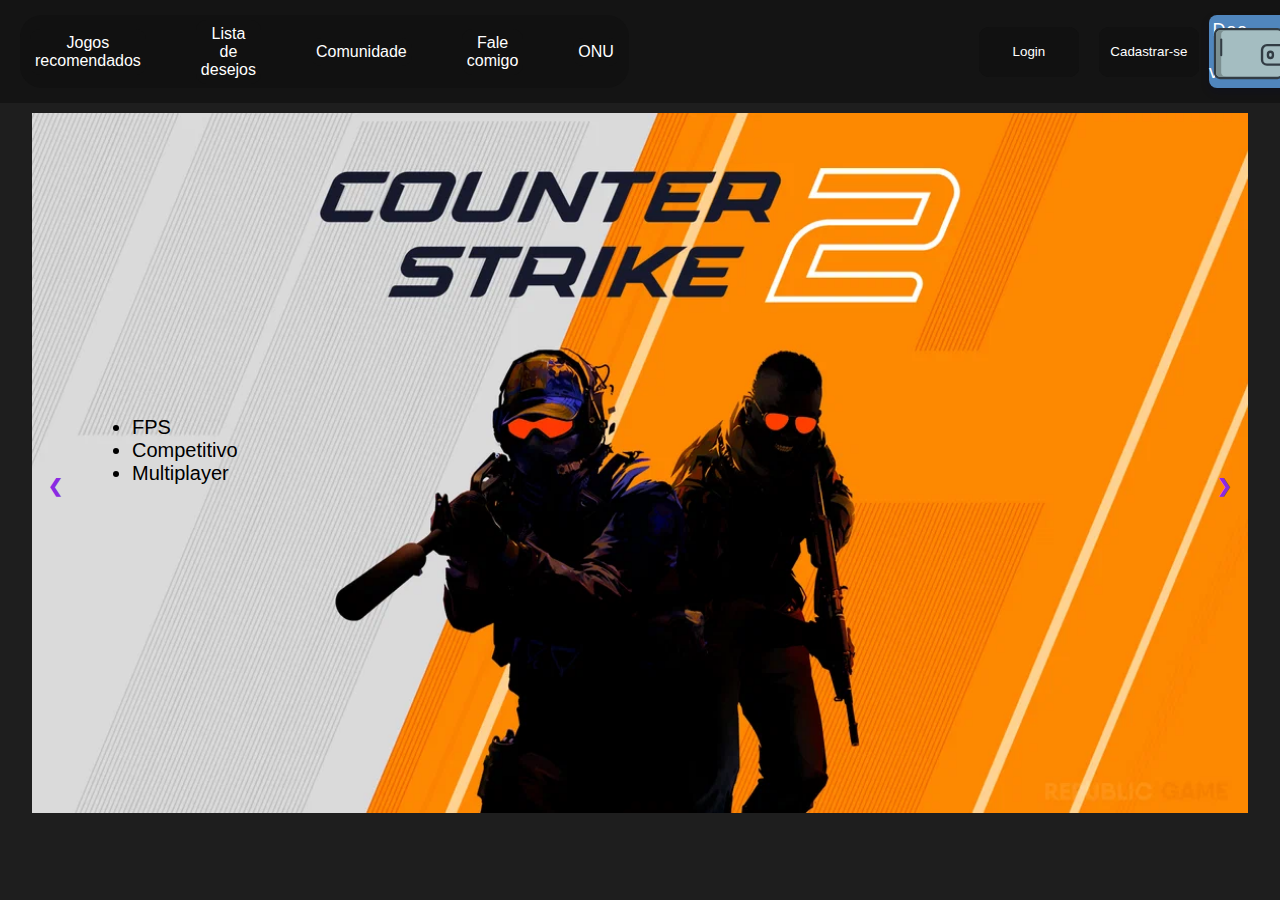
<file: Sites/index.html>
<!DOCTYPE html>
<html lang="pt-br">

<head>
  <meta charset="UTF-8">
  <meta name="viewport" content="width=device-width, initial-scale=1.0">
  <title>Meu Site</title>
  <link rel="stylesheet" href="css/style.css">
</head>

<body>
  <div class="div_mom">
    <nav>
      <div class="div_nav_content">
        <div class="div_nav_page">
          <a href="/populargames" class="div_nav_popular_games marginright centralization glow-on-hover">
            Jogos recomendados
          </a>
          <a href="/wishlist" class="div_nav_wishlist marginright centralization glow-on-hover">
            Lista de desejos
          </a>
          <a href="/community" class="div_nav_community marginright centralization glow-on-hover">
            Comunidade
          </a>
          <a href="/speak" class="div_nav_speak marginright centralization glow-on-hover">
            Fale comigo
          </a>
          <a href="/onu" class="div_nav_onu glow-on-hover">
            ONU
          </a>
        </div>
        <div class="div_nav_login">
          <button id="button_login" class="button_login glow-on-hover">Login</button>
        </div>
        <div class="div_nav_singup">
          <button id="button_singup" class="button_singup glow-on-hover">Cadastrar-se</button>
        </div>
        <div class="div_nav_donation">
          <div class="btnwallet">
            <button class="button">
              <span class="button__text">
                Doe um valor
              </span>
              <svg class="button__svg" role="presentational" viewBox="0 0 600 600">
                <defs>
                  <clipPath id="myClip">
                    <rect x="0" y="0" width="100%" height="50%" />
                  </clipPath>
                </defs>
                <g clip-path="url(#myClip)">
                  <g id="money">
                    <path
                      d="M441.9,116.54h-162c-4.66,0-8.49,4.34-8.62,9.83l.85,278.17,178.37,2V126.37C450.38,120.89,446.56,116.52,441.9,116.54Z"
                      fill="#699e64" stroke="#323c44" stroke-miterlimit="10" stroke-width="14" />
                    <path
                      d="M424.73,165.49c-10-2.53-17.38-12-17.68-24H316.44c-.09,11.58-7,21.53-16.62,23.94-3.24.92-5.54,4.29-5.62,8.21V376.54H430.1V173.71C430.15,169.83,427.93,166.43,424.73,165.49Z"
                      fill="#699e64" stroke="#323c44" stroke-miterlimit="10" stroke-width="14" />
                  </g>
                  <g id="creditcard">
                    <path
                      d="M372.12,181.59H210.9c-4.64,0-8.45,4.34-8.58,9.83l.85,278.17,177.49,2V191.42C380.55,185.94,376.75,181.57,372.12,181.59Z"
                      fill="#a76fe2" stroke="#323c44" stroke-miterlimit="10" stroke-width="14" />
                    <path
                      d="M347.55,261.85H332.22c-3.73,0-6.76-3.58-6.76-8v-35.2c0-4.42,3-8,6.76-8h15.33c3.73,0,6.76,3.58,6.76,8v35.2C354.31,258.27,351.28,261.85,347.55,261.85Z"
                      fill="#ffdc67" />
                    <path d="M249.73,183.76h28.85v274.8H249.73Z" fill="#323c44" />
                  </g>
                </g>
                <g id="wallet">
                  <path
                    d="M478,288.23h-337A28.93,28.93,0,0,0,112,317.14V546.2a29,29,0,0,0,28.94,28.95H478a29,29,0,0,0,28.95-28.94h0v-229A29,29,0,0,0,478,288.23Z"
                    fill="#a4bdc1" stroke="#323c44" stroke-miterlimit="10" stroke-width="14" />
                  <path
                    d="M512.83,382.71H416.71a28.93,28.93,0,0,0-28.95,28.94h0V467.8a29,29,0,0,0,28.95,28.95h96.12a19.31,19.31,0,0,0,19.3-19.3V402a19.3,19.3,0,0,0-19.3-19.3Z"
                    fill="#a4bdc1" stroke="#323c44" stroke-miterlimit="10" stroke-width="14" />
                  <path d="M451.46,435.79v7.88a14.48,14.48,0,1,1-29,0v-7.9a14.48,14.48,0,0,1,29,0Z" fill="#a4bdc1"
                    stroke="#323c44" stroke-miterlimit="10" stroke-width="14" />
                  <path
                    d="M147.87,541.93V320.84c-.05-13.2,8.25-21.51,21.62-24.27a42.71,42.71,0,0,1,7.14-1.32l-29.36-.63a67.77,67.77,0,0,0-9.13.45c-13.37,2.75-20.32,12.57-20.27,25.77l.38,221.24c-1.57,15.44,8.15,27.08,25.34,26.1l33-.19c-15.9,0-28.78-10.58-28.76-25.93Z"
                    fill="#7b8f91" />
                  <path d="M148.16,343.22a6,6,0,0,0-6,6v92a6,6,0,0,0,12,0v-92A6,6,0,0,0,148.16,343.22Z"
                    fill="#323c44" />
                </g>
              </svg>
            </button>
          </div>
        </div>
      </div>
    </nav>


    <div class="slideshow-container">

      <div class="mySlides fade">
        <div class="numbertext"></div>
        <img class="slideshow-img" src="img/counterstrike.webp" style="width:100%">
        <ul class="counterstrike-desc">
          <li>FPS</li>
          <li>Competitivo</li>
          <li>Multiplayer</li>
        </ul>
      </div>

      <div class="mySlides fade">
        <div class="numbertext"></div>
        <img class="slideshow-img" src="img/deadbydaylight.jpg" style="width:100%">
        <div class="text"></div>
      </div>

      <div class="mySlides fade">
        <div class="numbertext"></div>
        <img class="slideshow-img" src="img/undertale.png" style="width:100%">
        <div class="text"></div>
      </div>

      <a class="prev" onclick="plusSlides(-1)">&#10094;</a>
      <a class="next" onclick="plusSlides(1)">&#10095;</a>
    </div>
    <br>

    <div style="text-align:center">
      <span class="dot" onclick="currentSlide(1)"></span>
      <span class="dot" onclick="currentSlide(2)"></span>
      <span class="dot" onclick="currentSlide(3)"></span>
    </div>











  </div>
  <script type="text/javascript" async src="js/mainjs.js"></script>
</body>

</html>
</file>
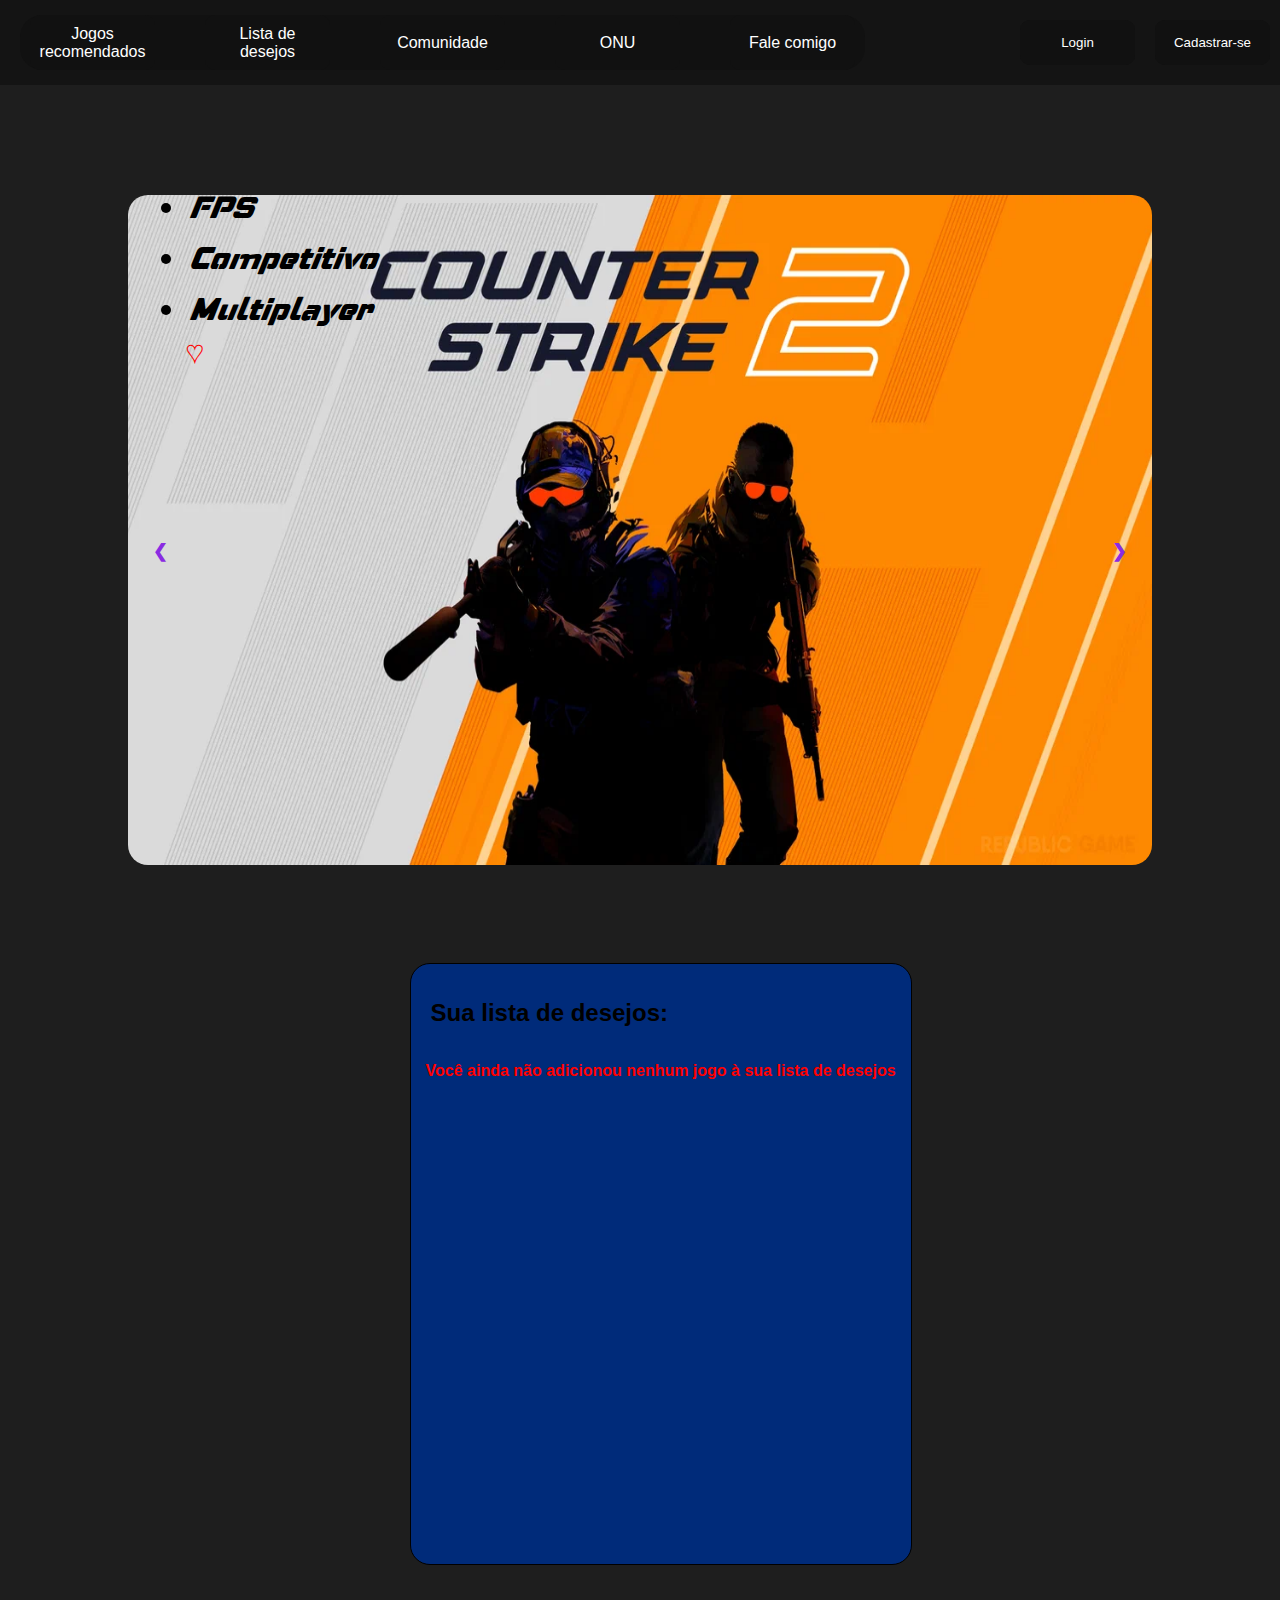
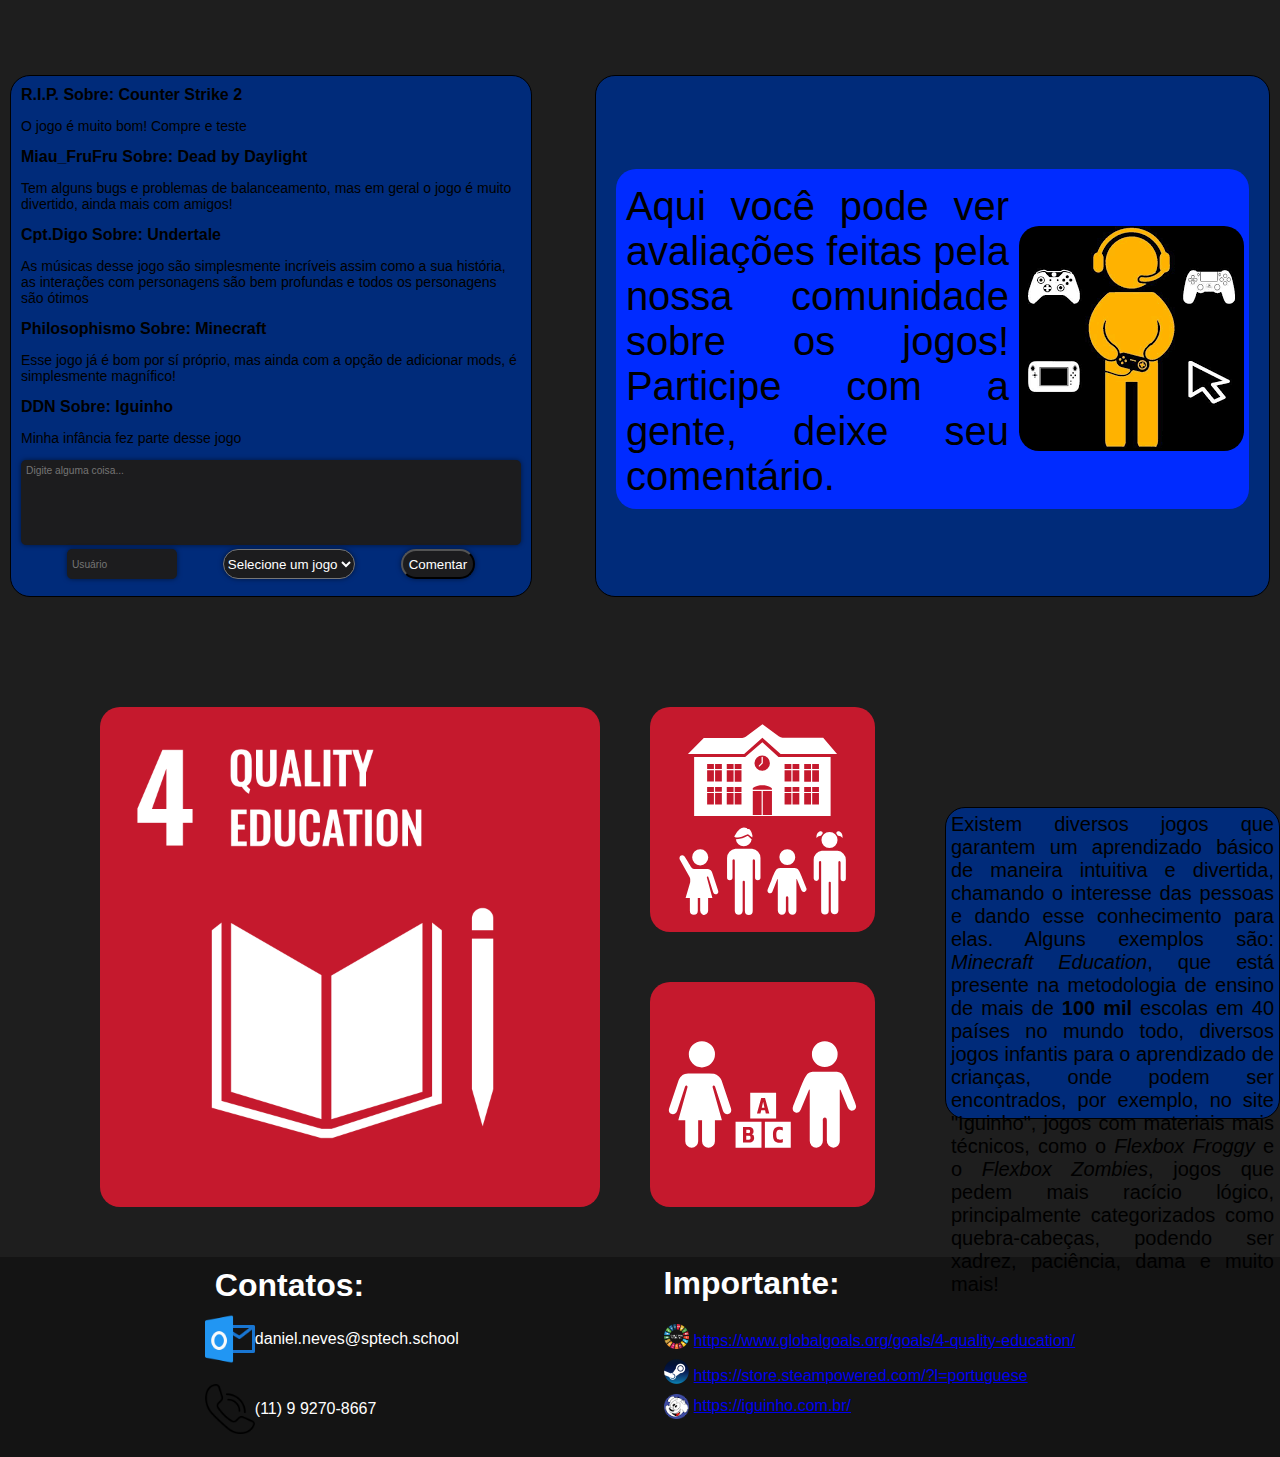
<file: websites/index.html>
<!DOCTYPE html>
<html lang="pt-br">

<head>
  <meta charset="UTF-8">
  <meta name="viewport" content="width=device-width, initial-scale=1.0">
  <title>Meu Site</title>
  <link rel="stylesheet" href="css/style.css">
</head>

<body>
  <div class="div_mom">
    <nav>
      <div class="div_nav_content">
        <div class="div_nav_page">
          <a href="#populargames" class="div_nav_popular_games marginright centralization glow-on-hover">
            Jogos recomendados
          </a>
          <a href="#wishlist" class="div_nav_wishlist marginright centralization glow-on-hover">
            Lista de desejos
          </a>
          <a href="#community" class="div_nav_community marginright centralization glow-on-hover">
            Comunidade
          </a>
          <a href="#onu" class="div_nav_onu marginright centralization glow-on-hover">
            ONU
          </a>
          <a href="#footer" class="div_nav_speak centralization glow-on-hover">
            Fale comigo
          </a>
        </div>
        <div class="div_nav_right">
          <div class="div_nav_login">
            <a href="login.html">
              <button id="button_login" class="button_login glow-on-hover">Login</button>
            </a>
          </div>
          <div class="div_nav_singup">
            <a href="singup.html">
              <button id="button_singup" class="button_singup glow-on-hover">Cadastrar-se</button>
            </a>
          </div>
        </div>
      </div>
    </nav>


    <div class="slideshow-container" id="populargames">

      <div class="mySlides fade">
        <img class="slideshow-img" src="img/counterstrike.webp" alt="counter strike 2" style="width:100%">
        <button id="button_counterstrike_wishlist" class="add-cs-towishlist" value="cs">♥</button>
        <ul class="counterstrike-desc global-desc">
          <li>FPS</li>
          <li>Competitivo</li>
          <li>Multiplayer</li>
        </ul>
      </div>

      <div class="mySlides fade">
        <img class="slideshow-img" src="img/deadbydaylight.jpg" alt="dead by daylight" style="width:100%">
        <button id="button_deadbydaylight_wishlist" class="add-dbd-towishlist" value="dbd">♥</button>
        <ul class="deadbydaylight-desc global-desc">
          <li>Terror</li>
          <li>Sobrevivencia</li>
          <li>Multiplayer</li>
        </ul>
      </div>

      <div class="mySlides fade">
        <img class="slideshow-img" src="img/undertale.png" alt="undertale" style="width:100%">
        <button id="button_undertale_wishlist" class="add-under-towishlist" value="under">♥</button>
        <ul class="undertale-desc global-desc">
          <li>RPG</li>
          <li>Indie</li>
          <li>Singleplayer</li>
        </ul>
      </div>

      <div class="mySlides fade">
        <img class="slideshow-img" src="img/minecraft.avif" alt="minecraft" style="width:100%">
        <button id="button_minecraft_wishlist" class="add-mine-towishlist" value="mine">♥</button>
        <ul class="minecraft-desc global-desc">
          <li>Sandbox</li>
          <li>Sobrevivencia</li>
          <li>Single/Multiplayer</li>
        </ul>
      </div>

      <div class="mySlides fade">
        <img class="slideshow-img" src="img/iguinho.JPG" alt="iguinho" style="width:100%">
        <button id="button_iguinho_wishlist" class="add-igui-towishlist" value="igui">♥</button>
        <ul class="iguinho-desc global-desc">
          <li>Educação</li>
          <li>2D</li>
          <li>Lógica</li>
        </ul>
      </div>

      <!-- adicionar mais slides aqui encima -->
      <a class="prev" onclick="plusSlides(-1)">&#10094;</a>
      <a class="next" onclick="plusSlides(1)">&#10095;</a>
    </div>
    <br>
    <div class="wishlist" id="wishlist">
      <div class="wishlist-content">
        <h2 class="wishlist-title">Sua lista de desejos:</h2>
        <div class="wishlist-games" id="wishlist_games">
          <b style="color: red">
            Você ainda não adicionou nenhum jogo à sua lista de desejos
          </b>
        </div>
      </div>
    </div>
  </div>

  <div class="div-community">
    <section id="community" class="community">
      <div class="comment">
        <h3>R.I.P. Sobre: Counter Strike 2</h3>
        <p>O jogo é muito bom! Compre e teste</p>
        <h3>Miau_FruFru Sobre: Dead by Daylight</h3>
        <p>Tem alguns bugs e problemas de balanceamento, mas em geral o jogo é muito divertido, ainda mais com amigos!
        </p>
        <h3>Cpt.Digo Sobre: Undertale</h3>
        <p>As músicas desse jogo são simplesmente incríveis assim como a sua história, as interações com personagens
          são
          bem profundas e todos os personagens são ótimos</p>
        <h3>Philosophismo Sobre: Minecraft</h3>
        <p>Esse jogo já é bom por sí próprio, mas ainda com a opção de adicionar mods, é simplesmente magnífico!</p>
        <h3>DDN Sobre: Iguinho</h3>
        <p>Minha infância fez parte desse jogo</p>
        <textarea type="text" class="input-comment" id="input_comment" maxlength="200"
          placeholder="Digite alguma coisa..."></textarea>
        <div class="select-button">
          <input type="text" placeholder="Usuário" class="input-user">
          <select id="select_game" class="select-game">
            <option value="#">Selecione um jogo</option>
            <option value="cs">Counter Strike 2</option>
            <option value="dbd">Dead by Daylight</option>
            <option value="under">Undertale</option>
            <option value="mine">Minecraft</option>
            <option value="igui">Iguinho</option>
          </select>
          <button class="comment-button" id="comment_button">Comentar</button>
        </div>
      </div>
    </section>

    <div class="community-container">
      <div class="div-community-img">
        <div class="div-community-text">
          Aqui você pode ver avaliações feitas pela nossa comunidade sobre os jogos! Participe com a gente, deixe seu
          comentário.
        </div>
        <img class="community-img" src="img/community.png" alt="our-community">
      </div>
    </div>
  </div>

  <div id="onu" class="onu">
    <a href="https://www.globalgoals.org/goals/4-quality-education/">
      <img src="img/onu4.webp" alt="onu-quality-education" id="onu_img" class="onu-img">
    </a>
    <div class="div-img-onu">
      <a href="https://www.globalgoals.org/goals/4-quality-education/">
        <img src="img/onu4.1.svg" alt="onu-quality-education 4.1" class="img-onu41">
      </a>
      <a href="https://www.globalgoals.org/goals/4-quality-education/">
        <img src="img/onu4.2.svg" alt="onu-quality-education 4.2" class="img-onu42">
      </a>
    </div>
    <p class="onu-paragraph">
      Existem diversos jogos que garantem um aprendizado básico de maneira intuitiva e divertida, chamando o
      interesse das pessoas e dando esse conhecimento para elas. Alguns exemplos são: <i>Minecraft Education</i>, que
      está
      presente na metodologia de ensino de mais de <b>100 mil</b> escolas em 40 países no mundo todo, diversos jogos
      infantis para o aprendizado de crianças, onde podem ser encontrados, por exemplo, no site "Iguinho", jogos com
      materiais mais técnicos, como o <i>Flexbox Froggy</i> e o <i>Flexbox Zombies</i>, jogos que pedem mais racício
      lógico, principalmente categorizados como quebra-cabeças, podendo ser xadrez, paciência, dama e muito mais!
    </p>
  </div>

  <footer id="footer">
    <div class="div-footer-contact">
      <h1 class="title-footer">Contatos:</h1>
      <div class="outlook">
        <img src="img/outlook.png" alt="outlook" class="img-footer-outlook">
        <span>daniel.neves@sptech.school</span>
      </div>
      <div class="tel">
        <img src="img/tel.png" alt="telephone" class="img-footer-tel">
        <span>(11) 9 9270-8667</span>
      </div>
    </div>
    <div class="div-references">
      <h1>Importante:</h1>
      <div class="div-onu">
        <img src="img/onu.png" alt="onu" class="img-footer-onu">
        <a
          href="https://www.globalgoals.org/goals/4-quality-education/">https://www.globalgoals.org/goals/4-quality-education/</a>
      </div>
      <div class="div-steam">
        <img src="img/steam.png" alt="steam" class="img-footer-steam">
        <a href="https://store.steampowered.com/?l=portuguese">https://store.steampowered.com/?l=portuguese</a>
      </div>
      <div class="div-iguinho">
        <img src="img/iguinho.png" alt="iguinho" class="img-footer-iguinho">
        <a href="https://iguinho.com.br/">https://iguinho.com.br/</a>
      </div>
    </div>
    </div>
  </footer>
  </div>
  <script type="text/javascript" async src="js/mainjs.js"></script>
</body>

</html>
</file>
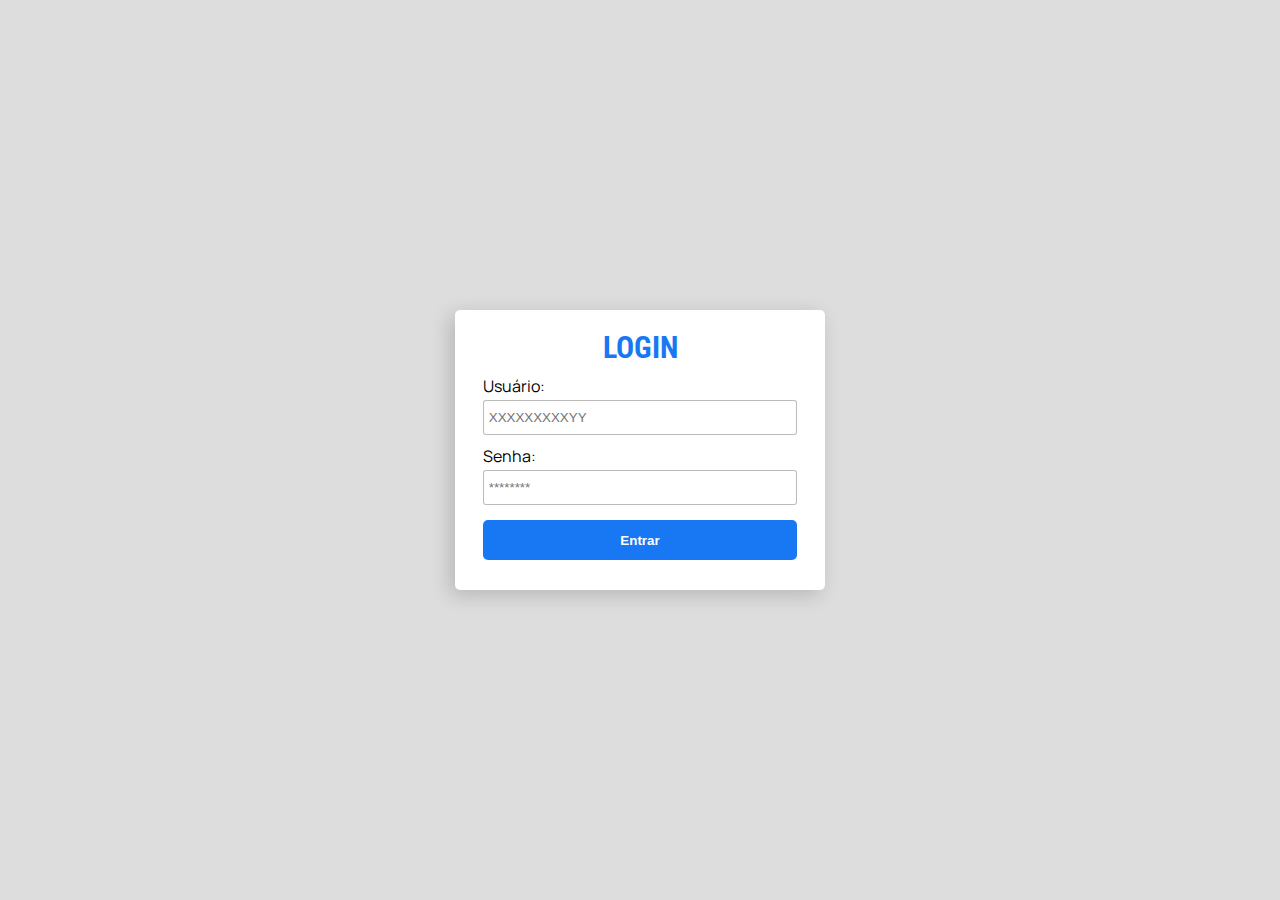
<file: Sites/login.html>
<!DOCTYPE html>
<html lang="pt-br">
    <link rel="shortcut icon" href="./icon/organizacao-_1_.ico">
<head>
    <meta charset="UTF-8">
    <meta name="viewport" content="width=device-width, initial-scale=1.0">
    <title>SoySense System | Login</title>
    <link rel="stylesheet" href="css/global-style.css">
    <link rel="stylesheet" href="css/login.style.css">
</head>
<body>
    <div class="login-box">
        <h1>Login</h1>
        <form action="/login" method="POST">
            <div class="row">
                <div class="col">
                    <label>Usuário:</label>
                    <input name="usuario" type="text" id="input_username" required placeholder="XXXXXXXXXYY">
                </div>
                <!-- <div class="col">
                    <label>&nbsp;</label>
                    <select id="select_tipo">
                        <option value="empresa">Empresa</option>
                        <option value="funcionario">Funcionário</option>
                    </select>
                </div> -->
            </div>
            <div class="row">
                <div class="col">
                    <label>Senha:</label>
                    <input name="senha" type="password" id="input_senha" required placeholder="********">
                </div>
            </div>
            <div class="row">
                <button onclick="chkLogin()" type="button">Entrar</button>
            </div>
        </form>
    </div>
</body>
</html>

<script>
    function chkLogin()
    {
        const username = input_username.value; //Se for número, .length não funciona
        // const tipoUser = select_tipo.value;
        const senha = input_senha.value;

        let usuarioVerificado = false;

        if(username != '' && senha != '' ){

            // if(tipoUser == 'empresa'){
            //     if(username == 'sorriso' && senha == 'sorriso123'){
            //         usuarioVerificado = true;
            //     }else{
            //         alert('Usuário ou senha incorretas. Tente novamente!')
            //     }
            // }else if(tipoUser == 'funcionario'){
                if(username == 'fernanda' && senha == 'fe123'){
                    usuarioVerificado = true;
                }else{
                    alert('Usuário ou senha incorretas. Tente novamente!')
                }
        }else{
            alert('Preencha todos os campos!')
        }

        if(usuarioVerificado){
            alert('Autenticado com sucesso!');
            window.location.assign('dashboard.html');
        }
    }
</script>
</file>
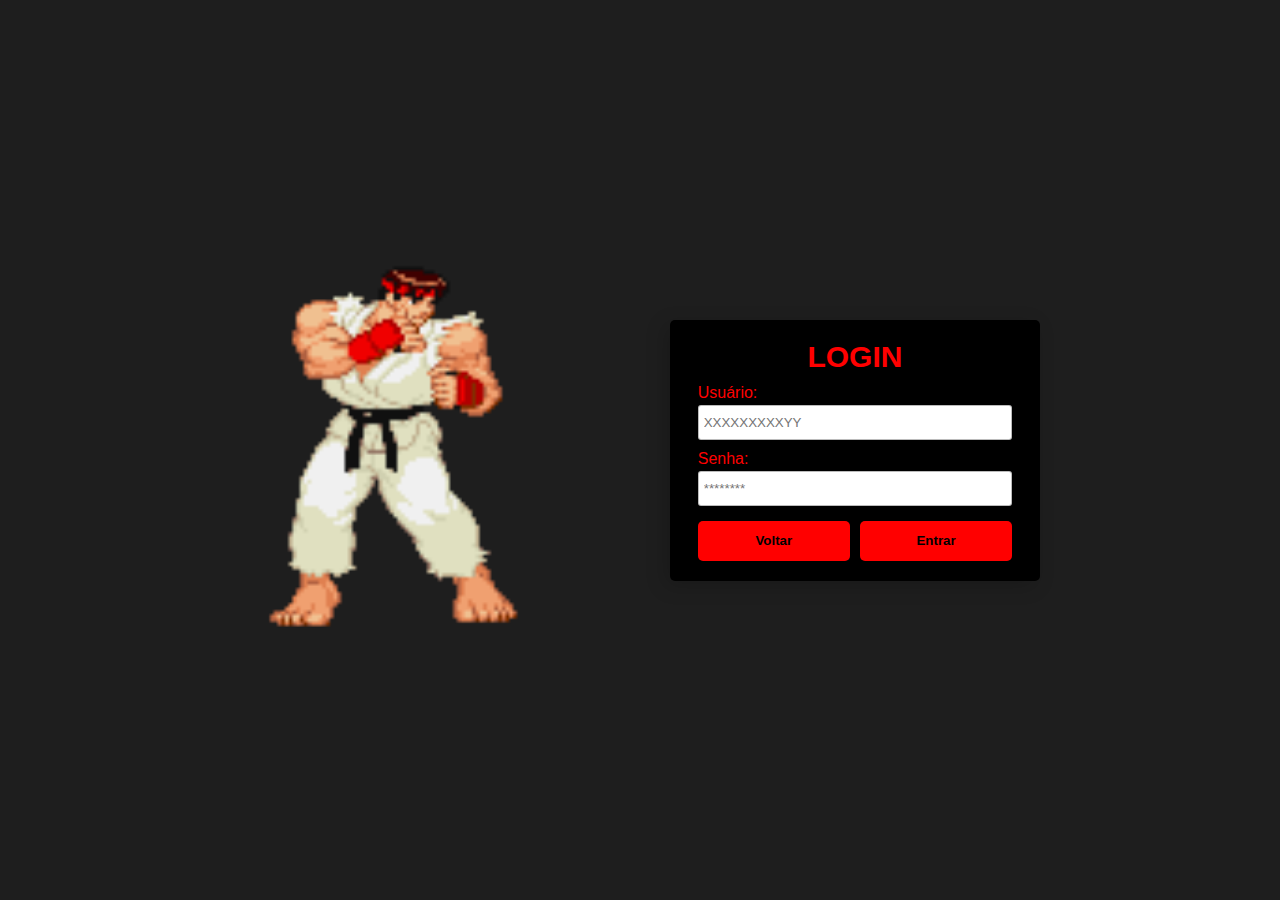
<file: websites/login.html>
<!DOCTYPE html>
<html lang="pt-br">
    <link rel="shortcut icon" href="./icon/organizacao-_1_.ico">
<head>
    <meta charset="UTF-8">
    <meta name="viewport" content="width=device-width, initial-scale=1.0">
    <title>Login</title>
    <link rel="stylesheet" href="css/login.style.css">
</head>
<body>
    <span id="span_gif">
    <img class="img-ryu" src="img/ryu.gif" alt="Ryu">
    </span>
    <div class="login-box">
        <h1>Login</h1>
        <form action="/login" method="POST">
            <div class="row">
                <div class="col">
                    <label>Usuário:</label>
                    <input name="usuario" type="text" id="input_username" required placeholder="XXXXXXXXXYY">
                    <p style="color: white;" id="user_error"></p>
                </div>
            </div>
            <div class="row">
                <div class="col">
                    <label>Senha:</label>
                    <input name="senha" type="password" id="input_senha" required placeholder="********">
                    <p style="color: white;" id="password_error"></p>
                </div>
            </div>
            <div class="row">
                <button id="button_index" class="button-index" type="button">Voltar</button>
                <button id="button_login" class="button-login" type="button">Entrar</button>
            </div>
        </form>
    </div>
</body>
<script src="js/login.js"></script>
</html>
</file>
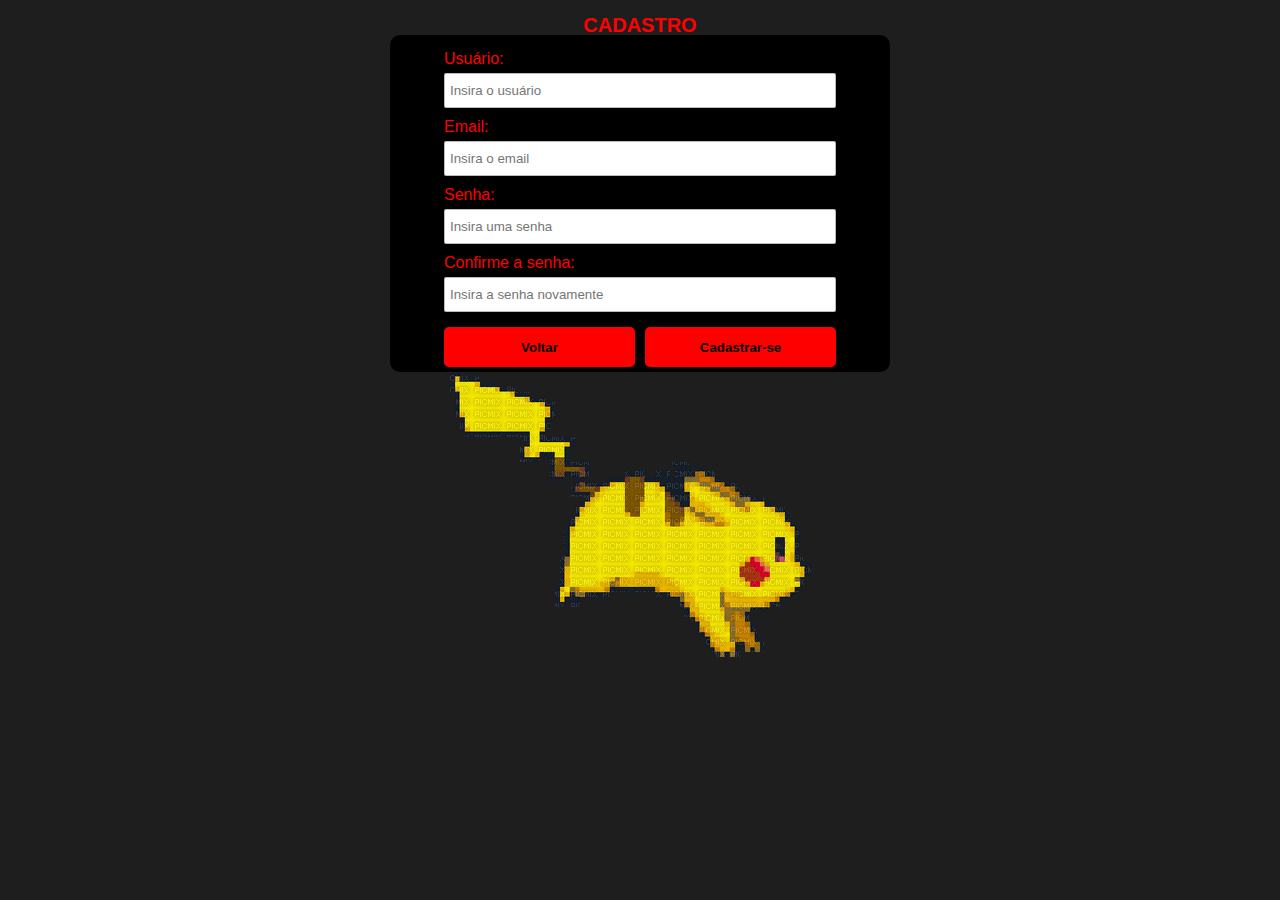
<file: websites/singup.html>
<!DOCTYPE html>
<html lang="pt-br">

<head>
    <meta charset="UTF-8">
    <meta name="viewport" content="width=device-width, initial-scale=1.0">
    <title>Cadastro</title>
    <link rel="stylesheet" href="css/singup.css">
</head>

<body>
    <div class="cadastro-box">
        <h1>Cadastro</h1>
        <form id="form_singup" class="form-singup" action="/singup" method="POST">
            <div class="row">
                <div class="col">
                    <label>Usuário:</label>
                    <input class="adjust" id="input_user" type="text" required placeholder="Insira o usuário">
                </div>
            </div>
            <div class="row">
                <div class="col">
                    <label>Email:</label>
                    <input id="input_email" type="email" required placeholder="Insira o email">
                </div>
            </div>
            <div class="row">
                <div class="col">
                    <label>Senha:</label>
                    <input id="input_password" type="password" required placeholder="Insira uma senha">
                </div>
            </div>
            <div class="row">
                <div class="col">
                    <label>Confirme a senha:</label>
                    <input id="input_password_confirmation" name="passwordConfirm" type="password" required
                        placeholder="Insira a senha novamente">
                    <div id="div_errors"></div>
                </div>
            </div>
            <div class="row">
                <button id="button_index" class="button-index" type="button">Voltar</button>
                <button id="button_singup" class="button-singup" type="button">Cadastrar-se</button>
            </div>
        </form>
    </div>
    <span id="span_gif">
        <img class="gif" src="img/pikachu.gif">
    </span>
    <script src="js/singup.js"></script>
</body>

</html>
</file>
<file: Sites/css/style.css>
body {
  margin: 0;
  padding: 0;
  font-family: "Poppins", sans-serif;
  width: 100%;
  height: 100%;
  background-color: rgb(30,30,30);
}

.div_mom {
  width: 100%;
  height: 100%;
}

nav {
  width: 100%;
  display: fixed;
  padding: 15px 0 15px 0;
  background: rgb(20,20,20);
  margin: 0 0 10px 0;
}

.div_nav_page > a {
  color: white;
  text-decoration: none;
  border-radius: 22px;
  padding: 5px;
}

.div_nav_page > a:hover {
  transition: .25s;
  background: rgb(56,130,209);
  color: white;
}

.div_nav_page {
  background-color: #111;
}

.div_nav_content {
  display: flex;
  justify-content: flex-start;
}

.marginright {
  margin: 0 50px 0 0;
}

.div_nav_popular_games {
  display: flex;
}

.div_nav_onu {
  display: flex;
}

.div_nav_page {
  display: flex;
  margin: 0 350px 0 20px;
  border-radius: 22px;
  padding: 0 10px 0 10px;
  align-items: center;
}

.div_nav_login {
  display: flex;
  justify-content: flex-end;
  margin: 0 20px 0 0;
  align-items: center;
}

.div_nav_singup {
  display: flex;
  justify-content: flex-end;
  align-items: center;
}

.div_nav_donation {
  display: flex;
  margin: 0 20px 0 10px;
}

.centralization {
  text-align: center;
}

/* donation button configuration */

@media (hover: hover) {
  #creditcard {
    transform: translateY(110px);
    transition: transform 0.1s ease-in-out;
  }

  #money {
    transform: translateY(180px);
    transition: transform 0.1s ease-in-out;
  }

  .btnwallet button:hover #creditcard {
    transform: translateY(0px);
    transition: transform 0.2s ease-in-out;
  }

  .btnwallet button:hover #money {
    transform: translateY(30px);
    transition: transform 0.3s ease-in-out;
  }
}

.btnwallet .button:hover .btnwallet .button__text {
  transition: transform .2s ease-in-out;
}

.btnwallet .button {
  transition: .2s;
  border: none;
  outline: none;
  background-color: purple;
  padding: 5px 50px 5px 0px;
  position: relative;
  border-radius: 8px;
  letter-spacing: 0.7px;
  background-color: #5086bd;
  color: #fff;
  font-size: 18px;
  font-family: "Lato", sans-serif;
  cursor: pointer;
  box-shadow: rgba(0, 9, 61, 0.2) 0px 4px 8px 0px;
}

.btnwallet .button__svg {
  position: absolute;
  overflow: visible;
  bottom: 6px;
  right: 0.2rem;
  height: 140%;
}

.button:active {
  transition: .2s;
  background-color: #5066bd;
}


/* end */


/* login and singup button's configuration, also some nav content decoration */

.button_login {
  width: 100px;
  height: 50px;
}

.button_singup {
  width: 100px;
  height: 50px;
}

.glow-on-hover {
  /* width: 100px;
  height: 50px; */
  border: none;
  outline: none;
  color: 
#fff;
  background: 
#111;
  cursor: pointer;
  position: relative;
  z-index: 0;
  border-radius: 10px;
}

.glow-on-hover:before {
  content: '';
  background: linear-gradient(45deg, #ff0000, #ff7300, #fffb00, #48ff00, #00ffd5, #002bff, #7a00ff, #ff00c8, #ff0000);
  position: absolute;
  top: -2px;
  left:-2px;
  background-size: 400%;
  z-index: -1;
  filter: blur(5px);
  width: calc(100% + 4px);
  height: calc(100% + 4px);
  animation: glowing 20s linear infinite;
  opacity: 0;
  transition: opacity .3s ease-in-out;
  border-radius: 10px;
}

.glow-on-hover:active {
  color: 
#000
}

.glow-on-hover:active:after {
  background: 
transparent;
}

.glow-on-hover:hover:before {
  opacity: 1;
}

.glow-on-hover:after {
  z-index: -1;
  content: '';
  position: absolute;
  width: 100%;
  height: 100%;
  background: 
#111;
  left: 0;
  top: 0;
  border-radius: 10px;
}

@keyframes glowing {
  0% { background-position: 0 0; }
  50% { background-position: 400% 0; }
  100% { background-position: 0 0; }
}

/* end */


/* Carroussel */

/* Slideshow container */
.slideshow-container {
  width: 95vw;
  height: 400px;
  position: relative;
  margin: auto;
}

/* Slideshow img's */
.slideshow-img {
  height: 700px;
}

/* Hide the images by default */
.mySlides {
  display: none;
}

/* Next & previous buttons */
.prev, .next {
  cursor: pointer;
  position: absolute;
  top: 50%;
  width: auto;
  margin-top: 12%;
  padding: 16px;
  color: blueviolet;
  font-weight: bold;
  font-size: 18px;
  transition: 0.6s ease;
  border-radius: 0 3px 3px 0;
  user-select: none;
}

/* Position the "next button" to the right */
.next {
  right: 0;
  border-radius: 3px 0 0 3px;
}

/* On hover, add a black background color with a little bit see-through */
.prev:hover, .next:hover {
  background-color: rgba(0,0,0,0.8);
}

/* Caption text */
.counterstrike-desc {
  display: flex;
  color: black;
  flex-direction: column;
  font-size: 20px;
  padding: 0px 100px;
  position: absolute;
  bottom: 8px;
  width: 100%;
  text-align: start;
}

/* Number text (1/3 etc) */
.numbertext {
  color: #f2f2f2;
  font-size: 12px;
  padding: 8px 12px;
  position: absolute;
  top: 0;
}

/* The dots/bullets/indicators */
.dot {
  cursor: pointer;
  height: 15px;
  width: 15px;
  margin: 0 2px;
  background-color: #bbb;
  border-radius: 50%;
  display: inline-block;
  transition: background-color 0.6s ease;
}

.active, .dot:hover {
  background-color: #717171;
}

.fade {
  transition: 2s;
  /* animation-name: teste;
  animation-duration: 1.5s; */
}

/* @keyframes fade {
  from {opacity: .4}
  to {opacity: 1}
}

@keyframes teste {
  from {}
} */

/* end */
</file>
<file: websites/css/style.css>
html {
  scroll-behavior: smooth;
}

body {
  margin: 0;
  padding: 0;
  font-family: "Poppins", sans-serif;
  width: 100%;
  height: 100%;
  background-color: rgb(30,30,30);
}

.div_mom {
  width: 100%;
  height: 100%;
}

nav {
  display: fixed;
  padding: 15px 0 15px 0;
  background: rgb(20,20,20);
  margin: 0 0 10px 0;
  align-content: center;
  justify-content: center;
  align-items: center;
}

.div_nav_page > a {
  color: white;
  text-decoration: none;
  border-radius: 22px;
  padding: 5px;
}

.div_nav_content {
  display: flex;
}

.marginright {
  margin: 0 50px 0 0;
}

.div_nav_popular_games {
  display: flex;
}

.div_nav_onu {
  display: flex;
}

.div_nav_page {
  background-color: #111;
  display: flex;
  margin: 0 auto 0 20px;
  border-radius: 22px;
  padding: 0 10px 0 10px;
  align-items: center;
  flex-direction: flex-start;
}

.div_nav_right {
  display: flex;
  flex-direction: flex-end;
  margin: 0 10px 0 0;
}

.div_nav_login {
  display: flex;
  justify-content: flex-end;
  margin: 0 20px 0 0;
  align-items: center;
}

.div_nav_singup {
  display: flex;
  justify-content: flex-end;
  align-items: center;
}

.centralization {
  text-align: center;
  justify-content: center;
  align-items: center;
  align-content: center;
}


/* login and singup button's configuration, also some nav content decoration */

.button_login {
  width: 100px;
  height: 50px;
}

.button_singup {
  width: 100px;
  height: 50px;
}

.glow-on-hover {
  width: 115px;
  height: 45px;
  border: none;
  outline: none;
  color: #fff;
  background: #111;
  cursor: pointer;
  position: relative;
  z-index: 0;
  border-radius: 10px;
}

.glow-on-hover:before {
  content: '';
  background: linear-gradient(45deg, #ff0000, #ff7300, #fffb00, #48ff00, #00ffd5, #002bff, #7a00ff, #ff00c8, #ff0000);
  position: absolute;
  top: -2px;
  left:-2px;
  background-size: 400%;
  z-index: -1;
  filter: blur(5px);
  width: calc(100% + 4px);
  height: calc(100% + 4px);
  animation: glowing 20s linear infinite;
  opacity: 0;
  transition: opacity .3s ease-in-out;
  border-radius: 10px;
}

.glow-on-hover:active {
  color: 
#000
}

.glow-on-hover:active:after {
  background: 
transparent;
}

.glow-on-hover:hover:before {
  opacity: 1;
}

.glow-on-hover:after {
  z-index: -1;
  content: '';
  position: absolute;
  width: 100%;
  height: 100%;
  background: 
#111;
  left: 0;
  top: 0;
  border-radius: 10px;
}

@keyframes glowing {
  0% { background-position: 0 0; }
  50% { background-position: 400% 0; }
  100% { background-position: 0 0; }
}

/* end */


/* Carousel */

/* Slideshow container */
.slideshow-container {
  width: 80vw;
  height: 400px;
  position: relative;
  margin: auto;
  padding: 0 0 300px 0;
}

/* Slideshow img's */
.slideshow-img {
  height: 670px;
  border-radius: 20px;
  width: auto;
  margin-top: 100px;
}

/* Hide the images by default */
.mySlides {
  display: none;
}

/* Next & previous buttons */
.prev, .next {
  cursor: pointer;
  position: absolute;
  top: 60%;
  width: auto;
  padding: 25px;
  color: blueviolet;
  font-weight: bold;
  font-size: 18px;
  transition: 0.6s ease;
  border-radius: 0 3px 3px 0;
  user-select: none;
}

/* Position the "next button" to the right */
.next {
  right: 0;
  border-radius: 3px 0 0 3px;
}

/* On hover, add a black background color with a little bit see-through */
.prev:hover, .next:hover {
  background-color: rgba(0,0,0,0.8);
}

/* Caption text */

@font-face{
  font-family: counterstrikeFont;
  src: url(../font/Pervitina-Dex-FFP.ttf);
}

@font-face{
  font-family: undertaleFont;
  src: url(../font/determination-extended.ttf);
}

@font-face{
  font-family: minecraftFont;
  src: url(../font/Minecraft.ttf);
}

.global-desc {
  display: flex;
  flex-direction: column;
  font-size: 30px;
  margin: 450px 20px;
  position: absolute;
  bottom: 8px;
  width: 100%;
  text-align: start;
}

.counterstrike-desc {
  color: black;
  font-family: counterstrikeFont;
}

.deadbydaylight-desc {
  color: white;
  -webkit-text-stroke-width: 1px;
  -webkit-text-stroke-color: black;
  font-family: "Poppins", sans-serif;
}

.undertale-desc {
  color: white;
  -webkit-text-stroke-width: 1px;
  -webkit-text-stroke-color: black;
  font-family: undertaleFont;
}

.minecraft-desc {
  color: gray;
  -webkit-text-stroke-width: 1px;
  -webkit-text-stroke-color: black;
  font-family: minecraftFont;
}

.iguinho-desc {
  color: white;
  -webkit-text-stroke-width: 1px;
  -webkit-text-stroke-color: black;
  font-family: "Poppins", sans-serif;
}

.add-cs-towishlist, .add-dbd-towishlist, .add-under-towishlist, .add-mine-towishlist, .add-igui-towishlist {
  transition: 0.2s;
  display: flex;
  font-size: 30px;
  margin: 415px 50px;
  position: absolute;
  bottom: 8px;
  text-align: start;
  -webkit-text-stroke: 1px red;
  color: transparent;
  background: transparent;
  border-color: transparent;
  cursor: pointer
}

.add-igui-towishlist {
  -webkit-text-stroke-color: #000;
}

.fullhearth {
  transition: 0.2s;
  color:red;
}

.addtowishlist:hover {
  transition: .2s;
  font-size: 35px;
}

/* Number text (1/3 etc) */
.numbertext {
  color: #f2f2f2;
  font-size: 12px;
  padding: 8px 12px;
  position: absolute;
  top: 0;
}


.fade{
  transition: 2s;
  animation-name: fade;
  animation-duration: 1.5s;
}

 @keyframes fade {
  from {opacity: .4}
  to {opacity: 1}
}

/* end */


/* Wishlist */

.wishlist {
  left: 32%;
  transition: .5s;
  width: 500px;
  min-height: 600px;
  background: #002b7a;
  position: relative;
  margin: 150px 0px 100px 0px;
  border-radius: 20px;
  border: 1px solid black;
}

.wishlist > p {
  text-align: justify;  
}

.wishlist-content {
  margin: 5px 5px 5px 5px;
}

.wishlist-title {
  padding: 15px;
}

.wishlist-items {
  margin: 5px 5px 5px 5px;
}

.wishlist-games {
  display: flex;
  align-items: center;
  justify-content: center;
  flex-direction: column;
}

.wishlist-global-games {
  transition: .2s;
  display: flex;
  max-width: 150px;
  max-height: 100px;
  border-radius: 20px;
  margin: 5px;
}

.wishlist-global-games:hover{
  transition: .2s;
  box-shadow: 1px 1px 5px 5px white;
}

.wishlist-global-games:active{
  transition: .2s;
  box-shadow: 1px 1px 5px 5px red;
}

.game-container {
  display: flex;
}



/* end */


/* community */

.community {
  width: 600px;
}

.comment {
  width: 500px;
  height: 500px;
  border: 1px solid #000;
  padding: 10px;
  margin: 10px;
  border-radius: 20px;
  background-color: #002b7a;
}
.comment h3 {
  font-size: 16px;
  margin: 0;
}

.comment p {
  font-size: 14px;
}

.input-comment, .input-user {
  resize: none;
  width: 490px;
  height: 75px;
  font-family: -apple-system,BlinkMacSystemFont,"Segoe UI","Roboto","Oxygen","Ubuntu","Cantarell","Fira Sans","Droid Sans","Helvetica Neue",sans-serif;
  font-weight: 500;
  font-size: .8vw;
  color: #fff;
  background-color: rgb(28,28,30);
  box-shadow: 0 0 .4vw rgba(0,0,0,0.5), 0 0 0 .15vw transparent;
  border-radius: 0.4vw;
  border: none;
  outline: none;
  padding: 0.4vw;
  transition: .4s;
}

.input-comment:hover, .input-user:hover {
  box-shadow: 0 0 0 .15vw rgba(135, 207, 235, 0.186);
}

.input-comment:focus, .input-user:focus {
  box-shadow: 0 0 0 .15vw skyblue;
}

.input-user {
  height: 20px;
  width: 100px;
}

.select-game {
  height: 30px;
  border-radius: 20px;
  background-color: rgb(28,28,30);
  color: white;
  box-shadow: 0 0 .4vw rgba(0,0,0,0.5), 0 0 0 .15vw transparent;
  transition: .5s;
}

.select-game:hover {
  background-color: rgb(50,50,50);
  color: rgb(230,230,230);
  transition: .5s;
  box-shadow: 0 0 0 .15vw rgba(135, 207, 235, 0.186);
}

.select-button {
  display: flex;
  justify-content: space-evenly;
}

.comment-button {
  border-radius: 20px;
  background-color: rgb(28,28,30);
  color: white;
  box-shadow: 0 0 .4vw rgba(0,0,0,0.5), 0 0 0 .15vw transparent;
  transition: .5s;
}

.comment-button:hover {
  background-color: rgb(50,50,50);
  color: rgb(230,230,230);
  transition: .5s;
  box-shadow: 0 0 0 .15vw rgba(135, 207, 235, 0.186);
}

.div-community {
  display: flex;
  justify-content: space-evenly;
}

.community-container {
  display: flex;
  flex-direction: column;
  margin: 10px 10px 10px 10px;
  padding: 0 10px 0 10px;
  background-color: #002b7a;
  border: 1px solid #000;
  align-items: center;
  height: 520px;
  border-radius: 20px;
  align-content: center;
  justify-content: center;
}

.div-community-img {
  display: flex;
  margin: 15px 10px 10px 10px;
  background-color: #002bff;
  border-radius: 20px;
  align-items: center;
}

.community-img {
  border-radius: 20px;
  margin: 0 5px 0 0;
}

.div-community-text {
  display: flex;
  max-width: 400px;
  font-size: 40px;
  margin: 15px 10px 10px 10px;
  text-align: justify;
}

/* end */


/* ONU */

.onu {
  display: flex;
  margin: 100px 0 50px 0;
}


.onu-img{
  transition: .2s;
  display: flex;
  max-width: 500px;
  margin: 0 0 0 100px;
  border-radius: 20px;
}

.onu-img:hover{
  transition: .2s;
  box-shadow: 2px 2px 10px 10px white;
}

.onu-img:active{
  transition: .2s;
  box-shadow: 2px 2px 10px 10px red;
}

.div-img-onu > a{
  display: flex;
  flex-direction: column;
  width: 225px;
  margin: 0 50px 0 50px;
}

.img-onu41 {
  transition: .2s;
  margin-bottom: 50px;
  border-radius: 20px;
}

.img-onu41:hover{
  transition: .2s;
  box-shadow: 2px 2px 10px 10px white;
}

.img-onu41:active{
  transition: .2s;
  box-shadow: 2px 2px 10px 10px red;
}

.img-onu42 {
  transition: .2s;
  border-radius: 20px;
}

.img-onu42:hover{
  transition: .2s;
  box-shadow: 2px 2px 10px 10px white;
}

.img-onu42:active{
  transition: .2s;
  box-shadow: 2px 2px 10px 10px red;
}

.onu-paragraph {
  max-width: 500px;
  height: 300px;
  margin: 100px 0 0 20px;
  font-size: 20px;
  text-align: justify;
  background-color: #002b7a;
  border: 1px solid #000;
  padding: 5px 5px 5px 5px;
  border-radius: 20px;
}

/* end */


/* Contact me */

footer {
  display: flex;
  height: 200px;
  width: 100%;
  color: white;
  background-color: #141414;
  justify-content: space-evenly;
}

.title-footer {
  margin: 10px 0 10px 10px;
}

.div-footer-contact {
  display: flex;
  flex-direction: column;
}

.outlook {
  display: flex;
  align-items: center;
  padding: 0 0 20px 0;
}

.tel {
  display: flex;
  align-items: center;
}

.img-footer-outlook {
  max-width: 50px;
}

.img-footer-tel {
  max-width: 50px;
}

.div-onu {
  display: flex;
  align-items: center;
}

.img-footer-onu {
  max-width: 25px;
  padding: 0 5px 10px 0;
}

.div-references {
  margin: -13px 0 0 0;
  display: flex;
  flex-direction: column;
}

.div-steam {
  display: flex;
  align-items: center;
}

.img-footer-steam {
  max-width: 25px;
  padding: 0 5px 10px 0;
}

.div-iguinho {
  display: flex;
  align-items: center;
}

.img-footer-iguinho {
  max-width: 25px;
  padding-right: 5px;
}

/* end */
</file>
<file: Sites/css/global-style.css>
@import url('https://fonts.googleapis.com/css2?family=Manrope:wght@200..800&family=Montserrat:ital,wght@0,100..900;1,100..900&family=Roboto+Condensed:ital,wght@0,100..900;1,100..900&display=swap');
*{
    margin: 0;
    padding: 0;
    box-sizing: border-box;
}
html,body{
    height: 100%;
}
.main-dashboard{
    flex: 1;
    background-color: #F4F5F9;
    height: 100%;
    position: relative;
    overflow-y: auto;
}
</file>
<file: Sites/css/login.style.css>
/* cor do corpo do site */
body{ 
    background-color: #dddddd;
    display: flex;
    flex-direction: column;
    align-items: center;
    justify-content: center;
}
/* linhas */
.row{ 
    display: flex;
    flex-direction: row;
    width: 85%;
    margin: 0 auto;
}
/* colunas */
.col{
    display: flex;
    flex-direction: column;
}
.row:nth-child(1) {
    gap: 5px;
}
/* .row:nth-child(1)  .col:nth-child(1){
    width: 65%;
} */
.row:nth-child(1)  .col:nth-child(2){
    width: 35%;
}
/* .row:nth-child(1)  .col:nth-child(2) select{
    height: 35px;
    border: none;
    background-color: #1877F2;
    color: #FFF;
    text-align: center;
    cursor: pointer;
    transition: 0.3s all;
    border-radius: 3px;
} */
.row:nth-child(1)  .col:nth-child(2) select:hover{
    background-color: #1253a8;

}
.row:nth-child(1)  .col:nth-child(2) select:focus{
    outline: none;
}
.row:nth-child(1)  .col:nth-child(2) select option{
    background-color: #FFF;
    color: #1877F2;
    font-weight: bolder;
    cursor: pointer;
}  
/* caixa/card/container de login */
.login-box{
    height: 280px;
    width: 370px;
    background-color: #FFF;
    border-radius: 5px;
    box-shadow: -5px 5px 20px rgba(0, 0, 0, 0.178);
    font-family: 'Manrope', Arial, Helvetica, sans-serif;
}
/* pegando o h1 da caixa do login */
.login-box > h1{
    text-transform: uppercase;
    font-size: 30px;
    color: #1877F2;
    text-align: center;
    margin: 20px 0 10px 0;
    font-family: 'Roboto condensed', Arial, Helvetica, sans-serif;
}
/* dando margem para a segunda linha (enésimo filho) */
.row:nth-child(1){
    margin-bottom: 10px;
} 
/* mudando a largura das colunas dentro da linha */
.row > .col{
    width: 100%;
}

/* estilos para o input */
.login-box input{
    width: 100%;
    height: 35px;
    border-radius: 3px;
    border: 1px solid rgba(0, 0, 0, 0.267);
    padding-left: 5px;
    border-radius: 3px;
}
/* mudando os estilos quando o input estiver clicado */
.login-box input:focus{
    outline: none;
    border: 2px solid #1877F2;
}
/* etiqueta, label que contem a descrição do input */
.login-box label{
    margin-bottom: 3px;
}
/* estilos do botão */
.login-box button{
    width: 100%;
    height: 40px;
    border: none;
    margin-top: 15px;
    background-color: #1877F2;
    color: #FFF;
    cursor: pointer;
    font-weight: bolder;
    transition: 0.2s all;
    border-radius: 5px;
}
/* alterar a cor de fundo quando o mouser ficar em cima do botão */
.login-box button:hover{
    background-color:#1253a8;
}
</file>
<file: websites/css/login.style.css>
*{
    margin: 0;
    padding: 0;
    box-sizing: border-box;
}

html{
    height: 100%;
}

body{
    height: 100%;
    background-color: rgb(30,30,30);
    display: flex;
    flex-direction: row;
    align-items: center;
    justify-content: center;
}

.img-ryu {
    height: 400px;
}

.row{ 
    display: flex;
    flex-direction: row;
    width: 85%;
    margin: 0 auto;
}

.col{
    display: flex;
    flex-direction: column;
    color: red;
}
.row:nth-child(1) {
    gap: 5px;
}

.row:nth-child(1)  .col:nth-child(2){
    width: 35%;
}

.row:nth-child(1)  .col:nth-child(2) select:hover{
    background-color: red;

}
.row:nth-child(1)  .col:nth-child(2) select:focus{
    outline: none;
}
.row:nth-child(1)  .col:nth-child(2) select option{
    background-color: #000;
    color: red;
    font-weight: bolder;
    cursor: pointer;
}  

.login-box{
    height: auto;
    width: 370px;
    background-color: #000;
    border-radius: 5px;
    box-shadow: -5px 5px 20px rgba(0, 0, 0, 0.178);
    font-family: 'Manrope', Arial, Helvetica, sans-serif;
}

.login-box > h1{
    text-transform: uppercase;
    font-size: 30px;
    color: red;
    text-align: center;
    margin: 20px 0 10px 0;
    font-family: 'Roboto condensed', Arial, Helvetica, sans-serif;
}

.row:nth-child(1){
    margin-bottom: 10px;
} 

.row > .col{
    width: 100%;
}

.login-box input{
    width: 100%;
    height: 35px;
    border-radius: 3px;
    border: 1px solid rgba(0, 0, 0, 0.267);
    padding-left: 5px;
    border-radius: 3px;
}

.login-box input:focus{
    outline: none;
    border: 2px solid red;
}

.login-box label{
    margin-bottom: 3px;
}

.login-box button{
    width: 100%;
    height: 40px;
    border: none;
    margin-top: 15px;
    background-color: red;
    color: #000;
    cursor: pointer;
    font-weight: bolder;
    transition: 0.2s all;
    border-radius: 5px;
}

.login-box button:hover{
    background-color: rgb(200, 0, 0);
}

.login-box button:active{
    box-shadow: 1px 1px 5px 5px white;
}


.button-index{
    margin: 0 5px 20px 0;
}

.button-login{
    margin: 0 0 20px 5px;
}
</file>
<file: websites/css/singup.css>
*{
    margin: 0;
    padding: 0;
    box-sizing: border-box;
}

html{
    height: 100%;
}

body{
    height: 100%;
    background-color: rgb(30,30,30);
    display: flex;
    flex-direction: column;
    align-items: center;
}

.form-singup {
    color: red;
    background-color: #000;
    padding: 5px 5px 5px 5px;
    border-radius: 10px;
}

.row{ 
    display: flex;
    flex-direction: row;
    width: 80%;
    margin: 0 auto;
}
.row:nth-child(1) {
    gap: 5px;
}
.row:nth-child(1) .col:nth-child(1){
    width: 100%;
}
.row:nth-child(1) .col:nth-child(2){
    width: 30%;
}
.row:nth-child(1) .col:nth-child(2) select{
    height: 35px;
    border: none;
    background-color: red;
    color: #FFF;
    text-align: center;
    cursor: pointer;
    transition: 0.3s all;
    border-radius: 3px;
}
.row:nth-child(1)  .col:nth-child(2) select:hover{
    background-color: red;

}
.row:nth-child(1)  .col:nth-child(2) select:focus{
    outline: none;
}
.row:nth-child(1)  .col:nth-child(2) select option{
    background-color: #FFF;
    color: red;
    font-weight: bolder;
    cursor: pointer;
}  

.col{
    display: flex;
    flex-direction: column;
}
.col > label{
    margin-top: 10px;
}

.cadastro-box{
    width: 500px;
    border-radius: 5px;
    font-family: 'Manrope', Arial, Helvetica, sans-serif;
}

.cadastro-box > h1{
    text-transform: uppercase;
    margin: 15px 0 0px 0;
    font-size: 20px;
    line-height: 20px;
    color: red;
    text-align: center;
    font-family: 'Roboto condensed', Arial, Helvetica, sans-serif;
}

.row > .col{
    width: 100%;
}

.cadastro-box input{
    width: 100%;
    height: 35px;
    border-radius: 2px;
}

.cadastro-box input{
    border: 1px solid rgba(0, 0, 0, 0.267);
    padding-left: 5px;
}

.cadastro-box input:focus{
    outline: none;
    border: 2px solid red;
}

.cadastro-box label{
    margin-bottom: 5px;
}

.cadastro-box button{
    width: 100%;
    height: 40px;
    border: none;
    margin-top: 15px;
    background-color: red;
    color: #000;
    cursor: pointer;
    font-weight: bolder;
    transition: 0.2s all;
    border-radius: 5px;
}

.cadastro-box button:hover{
    background-color: rgb(200,0,0);
}

.cadastro-box button:active{
    box-shadow: 1px 1px 5px 5px black;
}

.modal {
    display: none;
    position: fixed;
    z-index: 3;
    left: 0;
    top: 0;
    width: 100%;
    height: 100%;
    background-color: rgba(0,0,0,0.5);
    flex-direction: column;
    align-items: center;
}
.modal-content {
    background-color: #fefefe;
    margin-top: 10px;
    height: auto;
    width: 300px;
    border: 1px solid #888;
    border-radius: 8px;
    display: flex;
    align-items: center;
    justify-content: center;
    flex-direction: column;
    overflow: hidden;
}
.header-modal-erro{
    width: 100%;
    height: 80px;
    background-color: #FD5C6A;
    display: flex;
    align-items: center;
    justify-content: center;
}
.header-modal-correto{
    width: 100%;
    height: 80px;
    background-color: #40be4b;
    display: flex;
    align-items: center;
    justify-content: center;
}
.modal-erros, .modal-corretos{
    padding: 10px;
}
.modal-erros p, .modal-corretos p{
    margin-bottom: 3px;
    font-size: 13px;
    font-family: 'Poppins', Arial, Helvetica, sans-serif;
}
.close {
    color: #aaa;
    float: right;
    font-size: 28px;
    font-weight: bold;
}

.close:hover,
.close:focus {
    color: black;
    text-decoration: none;
    cursor: pointer;
}

.button-index {
    margin-right: 5px;
}

.button-singup {
    margin-left: 5px;
}

.gif {
    height: 285px;
    width: 400px;
    border-radius: 10px;
}
</file>
